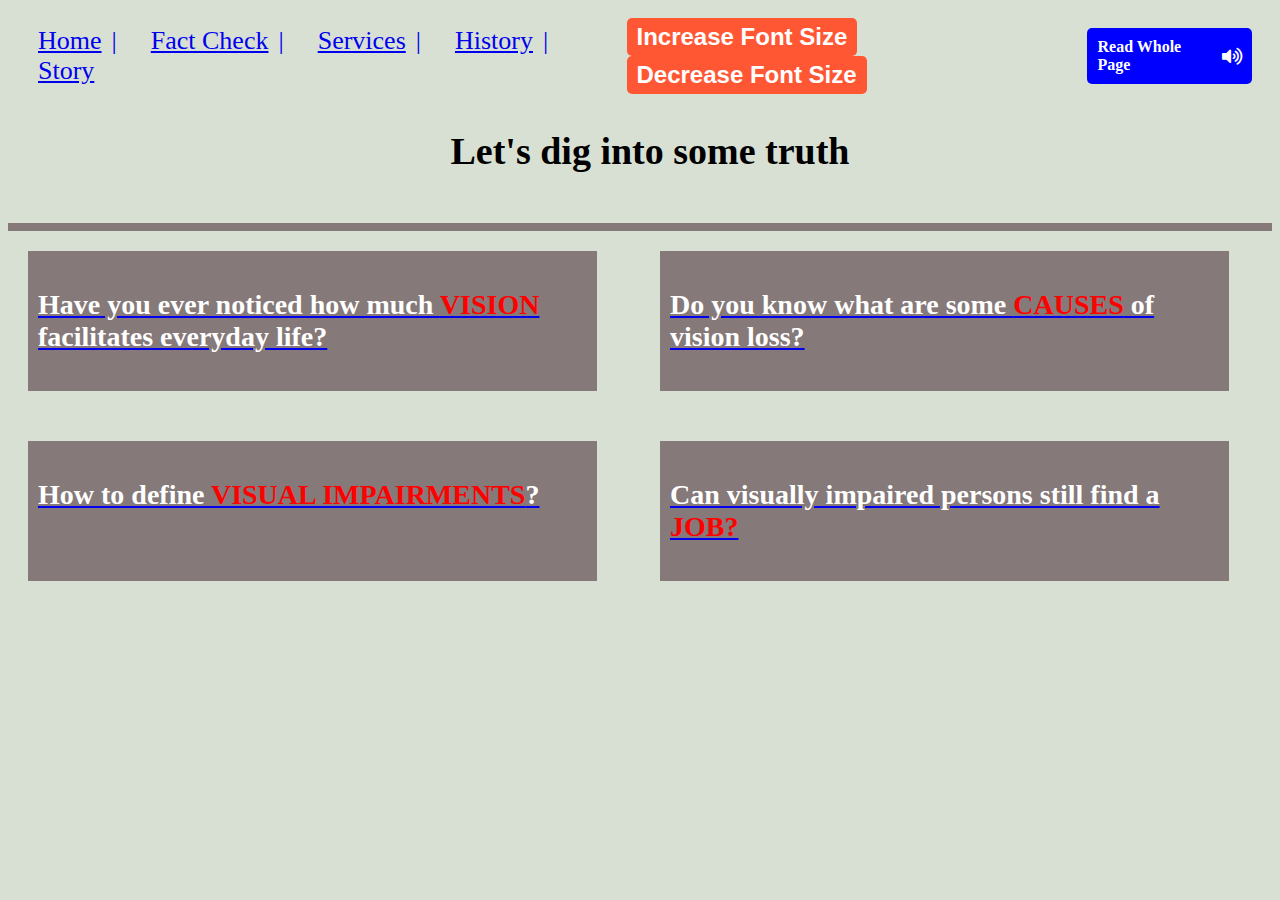
<file: Fact.html>
<!DOCTYPE html>
<head>
  <title>Fact Check</title>
  <link rel="stylesheet" href="Fact Page.css"/>
  <link rel="stylesheet" href="https://cdnjs.cloudflare.com/ajax/libs/font-awesome/5.15.4/css/all.min.css">
</head>
<body>
    <div id="header">
        <div id="menu">
          <a class="menuItem" href="Index.html">Home</a>
          <a class="menuItem" href="Fact.html">Fact Check</a>
          <a class="menuItem" href="Services.html">Services</a>
          <a class="menuItem" href="twinestory.html">History</a>
          <a class="menuItem" href="Story.html">Story</a>
        </div>
        <div id="fontControls">
        <input type="button" value="Increase Font Size" onclick="increaseSizeBy3px()">
        <input type="button" value="Decrease Font Size" onclick="decreaseSizeBy3px()">
        </div>
        <div id="readWholePage">
          <div id="speakerBox">
              <span id="readWholePageText">Read Whole Page</span>
              <i id="speakerIcon" class="fas fa-volume-up"></i>
          </div>
      </div>
    </div>
  <h1 id="truth">Let's dig into some truth</h1>
  <hr>

  <div id="questions-container">
    <div class="question-box">
      <a href="FirstQuestion.html">
        <p>
          Have you ever noticed how much <span style="color: red;">VISION</span> facilitates everyday life?
        </p>
      </a>
    </div>
    <div class="question-box">
      <a href="SecondQuestion.html">
      <p>Do you know what are some <span style="color: red;">CAUSES</span> of vision loss?</p>
    </a>
    </div>
    <div class="question-box">
      <a href="ThirdQuestion.html">
      <p>How to define <span style="color: red;">VISUAL IMPAIRMENTS</span>?</p>
    </a>
    </div>
    <div class="question-box">
      <a href="FourthQuestion.html">
      <p>Can visually impaired persons still find a <span style="color: red;">JOB?</span></p>
    </a>
    </div>
  </div>

<script>
function increaseSizeBy3px() {
            console.log("Increasing font size by 3px...");
            changeFontSizeByAmount(3);
        }
        function decreaseSizeBy3px() {
            console.log("Decreasing font size by 3px...");
            changeFontSizeByAmount(-3);
        }   
        function changeFontSizeByAmount(amount) {
            console.log("Changing font size by", amount, "px...");
            var elements = document.querySelectorAll('p, h1, h2, h3, h4, h5, h6');
            elements.forEach(function(element) {
                var fontSize = window.getComputedStyle(element, null).getPropertyValue('font-size');
                var currentFontSize = parseInt(fontSize);
                element.style.fontSize = (currentFontSize + amount) + "px";
            });
        }
        document.getElementById("speakerIcon").addEventListener("click", function() {
    const audio = new Audio('First Question.mp3');
    audio.play();
});

window.addEventListener('scroll', function() {
            var scrollPosition = window.scrollY;
            if (scrollPosition > 100) {
                document.getElementById('backToTopButton').style.display = 'block';
            } else {
                document.getElementById('backToTopButton').style.display = 'none';
            }
        });
        document.getElementById('backToTopButton').addEventListener('click', function() {
            window.scrollTo({
                top: 0,
                behavior: 'smooth'
            });
        });
        
    </script>

    
</body>
</html>
</file>
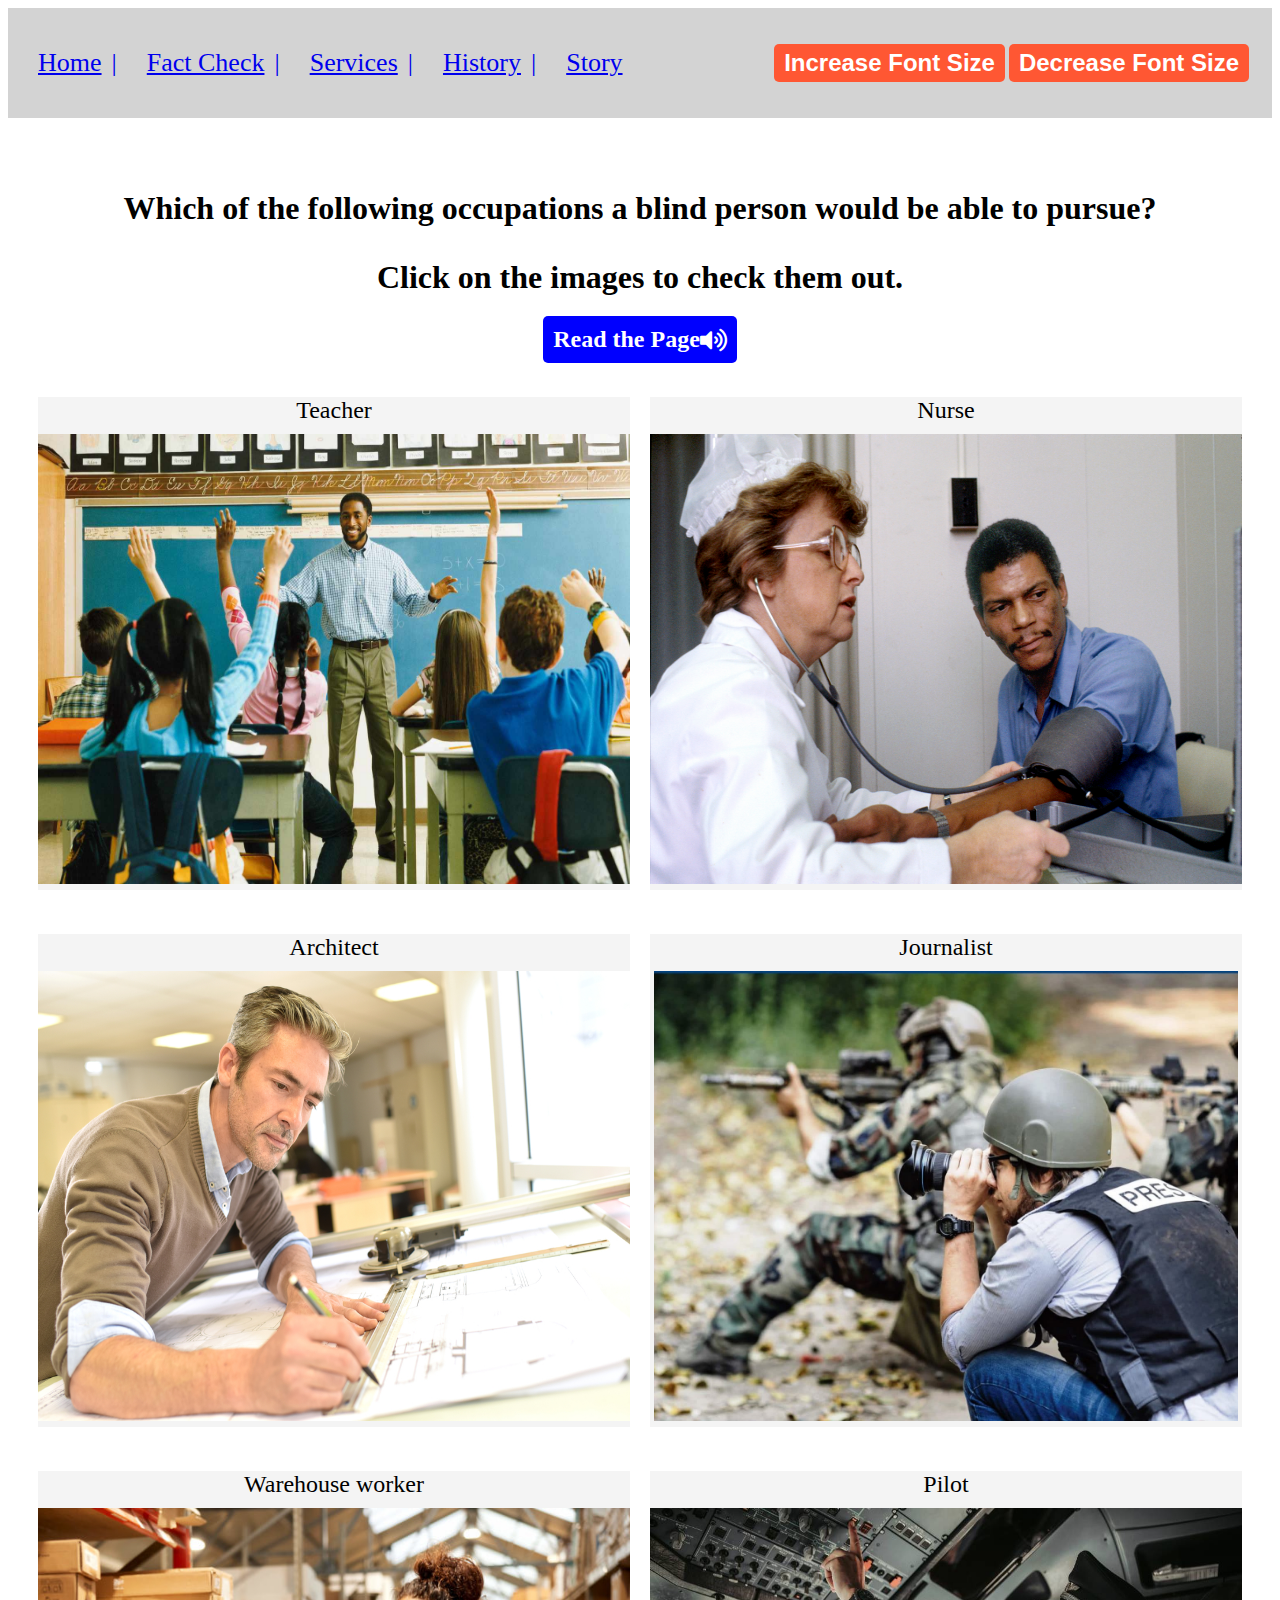
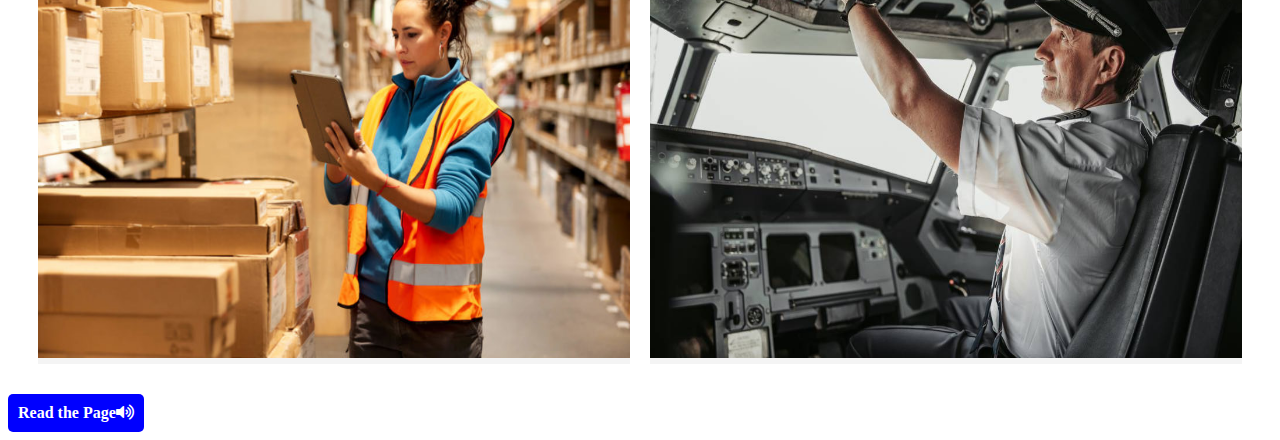
<file: FourthQuestion.html>
<!DOCTYPE html>
<head>
  <title>Fact Check</title>
  <link rel="stylesheet" href="FourthQuestion.css"/>
  <link rel="stylesheet" href="https://cdnjs.cloudflare.com/ajax/libs/font-awesome/5.15.4/css/all.min.css">
</head>
<body>
    <div id="header">
        <div id="menu">
          <a class="menuItem" href="Index.html">Home</a>
          <a class="menuItem" href="Fact.html">Fact Check</a>
          <a class="menuItem" href="Services.html">Services</a>
          <a class="menuItem" href="twinestory.html">History</a>
          <a class="menuItem" href="Story.html">Story</a>
        </div>
        <div id="fontControls">
        <input type="button" value="Increase Font Size" onclick="increaseSizeBy3px()">
        <input type="button" value="Decrease Font Size" onclick="decreaseSizeBy3px()">
        </div>
    </div>
  
    <a href="#top" id="backToTopButton">Back to Top</a>
    <script>
        window.addEventListener('scroll', function() {
            var scrollPosition = window.scrollY;
            if (scrollPosition > 100) {
                document.getElementById('backToTopButton').style.display = 'block';
            } else {
                document.getElementById('backToTopButton').style.display = 'none';
            }
        });
        document.getElementById('backToTopButton').addEventListener('click', function() {
            window.scrollTo({
                top: 0,
                behavior: 'smooth'
            });
        });
    </script>


  <div id="result" class="result-container">
    <p class="question">Which of the following occupations a blind person would be able to pursue?</p>
    <p class="question">Click on the images to check them out.</p>
    <div id="speakerBox1" class="speakerBox" onclick="playAudio('occupation1.mp3')">
      <span class="readWholePageText">Read the Page</span>
      <i id="speakerIcon1" class="fas fa-volume-up"></i>
    </div>
    <div class="result">
      <div class="answer" onclick="changeImage(this)">
        <div class="answer-content">
          <p class="medium">Teacher</p>
          <img src="teacher.jpg" alt="Teacher" data-original-src="teacher.jpg" data-new-src="blind teacher.jpg" data-current-src="teacher.jpg">
        </div>
        <div class="details hidden">
          <p class="small">It's no wonder then that many students consider teaching as a career. Many blind students think about this, too. But they may also wonder how a blind person could do the job. The National Association of Blind Educators, a division of the National Federation of the Blind, is an organization of blind teachers. These teachers share information with each other. They also try to help young blind people who are considering a career in education. The following article, reprinted from the Spring/Summer, 1993 issue of The Blind Educator, a publication of the National Association of Blind Educators, answers many of the questions sighted and blind people commonly ask about how blind teachers can do their job.</p>
         </div>
       </div>
        <div class="answer" onclick="changeImage(this)">
          <div class="answer-content">
            <p class="medium">Nurse</p>
            <img src="Nurse.jpg" alt="Nurse" data-original-src="Nurse.jpg" data-new-src="blind nurse.jpg" data-current-src="Nurse.jpg">
          </div>
          <div class="details hidden">
            <p>Absolutely, you can be a nurse if you have a visual disability. The ADA Amendments specify that mitigating measures or devices such as special eye wear cannot be considered in determining whether a person has an impairment that substantially limits a major life activity (the criterion for protection under the ADA).</p>
          </div>
        </div>
        <div class="answer" onclick="changeImage(this)">
          <div class="answer-content">
            <p class="medium">Architect</p>
            <img src="architect.jpg" alt="Architect" data-original-src="architect.jpg" data-new-src="blind architect.jpg" data-current-src="architect.jpg">
          </div>
          <div class="details hidden">
            <p>Chris Downey is an architect who designs buildings with acoustics and accessibility in mind. When Chris lost his vision suddenly 10 years ago due to a brain tumor, he stayed in his field and applied his new sense of space to his designs.</p>
            <a href="https://www.perkins.org/resource/chris-downey-blind-architect/" target="_blank" class="read-more">Read More</a>
          </div>
        </div>
        <div class="answer" onclick="changeImage(this)">
          <div class="answer-content">
            <p class="medium">Journalist</p>
            <img src="Journalist.jpg" alt="Journalist" data-original-src="Journalist.jpg" data-new-src="blind journalist.jpg" data-current-src="Journalist.jpg">
          </div>
          <div class="details hidden">
            <p>Gary O'Donoghue is a British journalist, currently working for BBC News in Washington, D.C. as one of their North America political correspondents. He is one of the most prominent blind correspondents in British media.</p>
            <a href="https://nfb.org/sites/default/files/images/nfb/publications/fr/fr35/4/fr350410.htm" target="_blank" class="read-more">Read More</a>
            <a href="https://www.perkins.org/resource/its-my-job-podcast-21-gary-odonoghue/" target="_blank" class="read-more">Listen More</a>
          </div>
        </div>
        <div class="answer" onclick="changeImage(this)">
          <div class="answer-content">
            <p class="medium">Warehouse worker</p>
            <img src="warehouse worker.jpg" alt="warehouse worker" data-original-src="warehouse worker.jpg" data-new-src="blind worker.jpg" data-current-src="warehouse worker.jpg">
          </div>
          <div class="details hidden">
            <p>There's like over a hundred blind people working in just in New York at those Amazon warehouses now. This would have been deemed impossible a decade ago! Click here to listen to Khadija Bari, the director of Visions' workforce development department:</p>
            <audio controls>
              <source src="Amazon Warehouse.MP3" type="audio/mpeg">
            </audio>
            <audio controls>
              <source src="Amazon Warehouse2.MP3" type="audio/mpeg">
            </audio>
            <a href="https://nfb.org/about-us/press-room/amazon-make-more-employment-opportunities-available-blind" target="_blank" class="read-more">Read More</a>
          </div>
        </div>
        <div class="answer" onclick="changeImage(this)">
          <div class="answer-content">
            <p class="medium">Pilot</p>
            <img src="pilot.jpg" alt="Pilot" data-original-src="pilot.jpg" data-new-src="AI Pilot.png" data-current-src="pilot.jpg">
          </div>
          <div class="details hidden">
            <p>It is impossible for blind people to be a pilot now. However, with AI-powered assistance technology, it may come true in another ten years.</p>
          </div>
        </div>
      </div>
      </div>
    
      <div id="congratulations" class="hidden">
        <p>Congratulations! Thank you for your participation. Let's move to the <a href="Story.html">next step</a>.</p>
      </div>

      <div id="speakerBox2" class="speakerBox" onclick="playAudio('occupation2.mp3')">
        <span class="readWholePageText">Read the Page</span>
        <i id="speakerIcon2" class="fas fa-volume-up"></i>
      </div>
      <script>
        function increaseSizeBy3px() {
          console.log("Increasing font size by 3px...");
          changeFontSizeByAmount(3);
        }
        
        function decreaseSizeBy3px() {
          console.log("Decreasing font size by 3px...");
          changeFontSizeByAmount(-3);
        }   
        
        function changeFontSizeByAmount(amount) {
          console.log("Changing font size by", amount, "px...");
          var elements = document.querySelectorAll('p, h1, h2, h3, h4, h5, h6');
          elements.forEach(function(element) {
            var fontSize = window.getComputedStyle(element, null).getPropertyValue('font-size');
            var currentFontSize = parseInt(fontSize);
            element.style.fontSize = (currentFontSize + amount) + "px";
          });
        }
      
        function playAudio(audioFile) {
        const audio = new Audio(audioFile);
        audio.play();
        }


        function changeImage(answer) {
      var image = answer.querySelector('img');
      var details = answer.querySelector('.details');

      var originalSrc = image.dataset.originalSrc;
      var newSrc = image.dataset.newSrc;
      var currentSrc = image.dataset.currentSrc;

      if (currentSrc === originalSrc) {
        image.src = newSrc;
        image.dataset.currentSrc = newSrc;
      } else {
        image.src = originalSrc;
        image.dataset.currentSrc = originalSrc;
      }

      details.classList.toggle('hidden');
        }
        
        const lastAnswer = document.querySelector('.answer:last-child'); 

lastAnswer.addEventListener('click', function() {
  showCongratulations();
});

function showCongratulations() {
  document.getElementById('congratulations').classList.remove('hidden');
}

      </script>
    </body>
    </html>
</file>
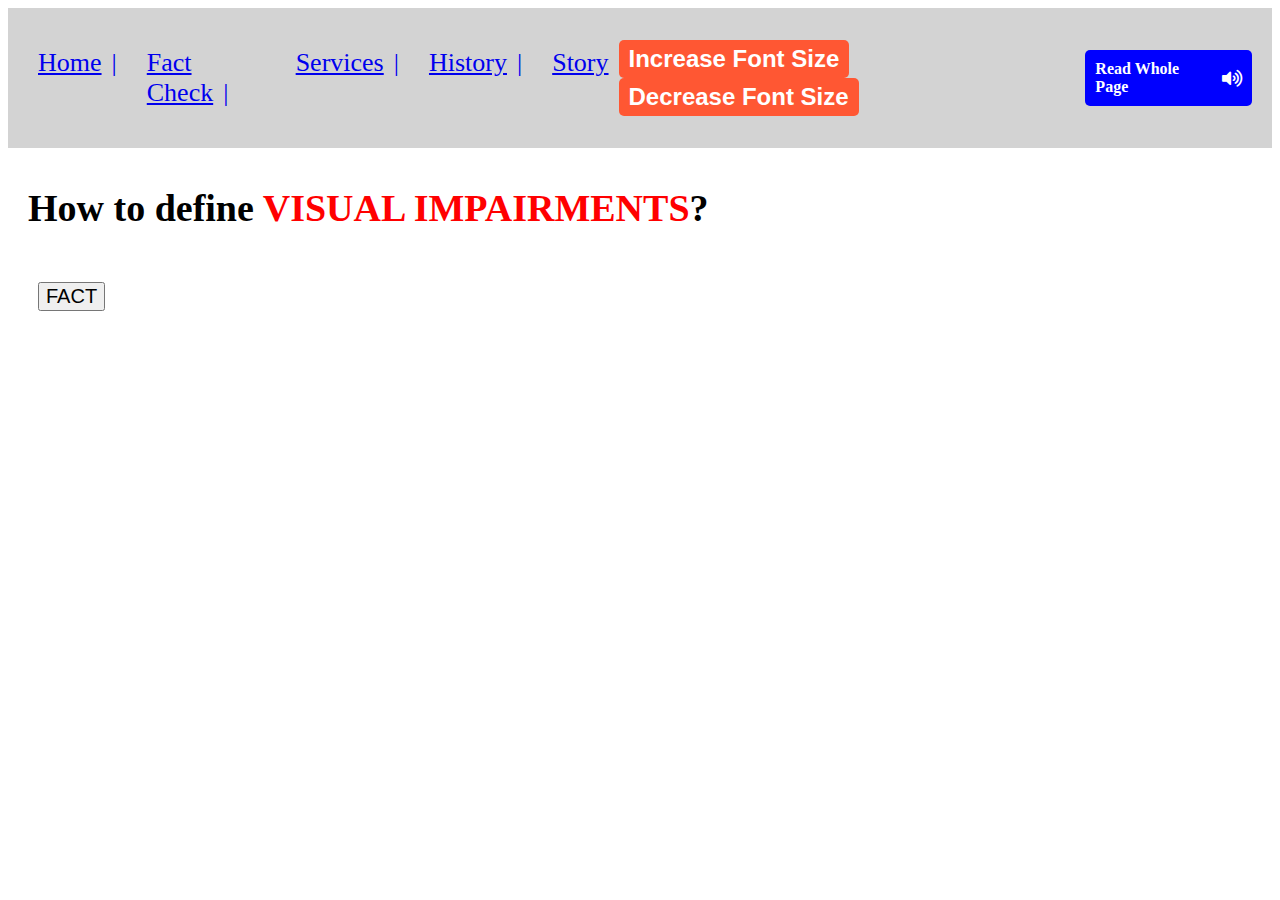
<file: ThirdQuestion.html>
<!DOCTYPE html>
<head>
  <title>Fact Check</title>
  <link rel="stylesheet" href="ThirdQuestion.css"/>
  <link rel="stylesheet" href="https://cdnjs.cloudflare.com/ajax/libs/font-awesome/5.15.4/css/all.min.css">
</head>
<body>
    <div id="header">
        <div id="menu">
          <a class="menuItem" href="Index.html">Home</a>
          <a class="menuItem" href="Fact.html">Fact Check</a>
          <a class="menuItem" href="Services.html">Services</a>
          <a class="menuItem" href="twinestory.html">History</a>
          <a class="menuItem" href="Story.html">Story</a>
        </div>
        <div id="fontControls">
        <input type="button" value="Increase Font Size" onclick="increaseSizeBy3px()">
        <input type="button" value="Decrease Font Size" onclick="decreaseSizeBy3px()">
        </div>
        <div id="readWholePage">
          <div id="speakerBox">
          <span id="readWholePageText">Read Whole Page</span>
          <i id="speakerIcon" class="fas fa-volume-up"></i>
      </div>
      </div>
    </div>

<div id="ThirdSentenceContainer">
    <p id="causes">How to define <span style="color: red;">VISUAL IMPAIRMENTS</span>?
    <p><button id="factButton3">FACT</button></p>
</div>

<div id="contentWrapper">
    <div id="nextParagraph" style="display: none;">
        <h1 id="Definition">Let's start with some Definition:</h1>
        <button id="audioButton">Click here for audio</button>    
        <p><span class="big-bold">Visual acuity (VA)</span> is a measure of the ability of the eye to distinguish shapes and the details of objects at a given distance.</p>
        <p>In 1862, a Dutch Ophthalmologist, Dr. Hermann Snellen, devised this eye chart. He determined that there was a relationship between the sizes of certain letters viewed at certain distances.</p>
        <div id="contentContainer">
        <img id="Snellen Chart" src="visual-acuity.jpg" alt="Snellen Chart" width="50%">
        <div>
        <button id="audioButton2">Click here for audio</button>    
        <p>The Snellen fractions, 20/20, 20/30, etc., are measures of sharpness of sight. They relate to the ability to identify small letters with high contrast at a specified distance.</p>
        <p>In the Snellen fraction 20/20, the first number represents the test distance, 20 feet. The second number represents the distance that the average eye can see the letters on a certain line of the eye chart. So, 20/20 means that the eye being tested can read a certain size letter when it is 20 feet away.</p>
        <p>If a patient sees 20/200, the smallest letter that they can see at 20 feet could be seen by a normal eye at 200 feet.</p>
    </div>
    </div>
  </div>
</div>

<a href="#top" id="backToTopButton">Back to Top</a>
    <script>
        window.addEventListener('scroll', function() {
            var scrollPosition = window.scrollY;
            if (scrollPosition > 100) {
                document.getElementById('backToTopButton').style.display = 'block';
            } else {
                document.getElementById('backToTopButton').style.display = 'none';
            }
        });
        document.getElementById('backToTopButton').addEventListener('click', function() {
            window.scrollTo({
                top: 0,
                behavior: 'smooth'
            });
        });
    </script>
    
<div id="nextParagraph" style="display: none;"></div>

<script>

  function increaseSizeBy3px() {
            console.log("Increasing font size by 3px...");
            changeFontSizeByAmount(3);
        }
        function decreaseSizeBy3px() {
            console.log("Decreasing font size by 3px...");
            changeFontSizeByAmount(-3);
        }   
        function changeFontSizeByAmount(amount) {
            console.log("Changing font size by", amount, "px...");
            var elements = document.querySelectorAll('p, h1, h2, h3, h4, h5, h6');
            elements.forEach(function(element) {
                var fontSize = window.getComputedStyle(element, null).getPropertyValue('font-size');
                var currentFontSize = parseInt(fontSize);
                element.style.fontSize = (currentFontSize + amount) + "px";
            });
        }

        document.getElementById("factButton3").addEventListener("click", function() {
        const targetElement = document.getElementById("nextParagraph");
        targetElement.style.display = "block";
        createCausesList(); 
      });

      document.getElementById("audioButton").addEventListener("click", function() {
      const audio = new Audio('legally blind def.MP3');
      audio.play();
    });
    document.getElementById("audioButton2").addEventListener("click", function() {
      const audio = new Audio('legally blind.MP3');
      audio.play();
    });
    document.getElementById("speakerIcon").addEventListener("click", function() {
    const audio = new Audio('define.mp3');
    audio.play();
});
</script>
</body>
</html>
</file>
<file: Fact Page.css>
body {
  background-color: #d8e0d3;
}

#header {
    display: flex;
    justify-content: space-between;
    align-items: center;
    background-color: #d8e0d3;
    padding: 10px 20px;
  }
  
  #readWholePage {
    display: flex;
    justify-content: flex-end; 
  }
  
  #speakerBox {
    display: inline-flex; 
    align-items: center; 
    padding: 10px;
    background-color: blue;
    color: white;
    border-radius: 5px;
    cursor: pointer; 
    font-weight: bold;
  }
  
  #speakerBox:hover {
    background-color: darkblue; 
  }
  
  #readWholePageText {
    margin-right: 10px;
  }
  
  #speakerIcon {
    font-size: 18px;
    transition: transform 0.3s ease;
  }
  
  #speakerIcon:hover {
    transform: scale(1.2); 
  }
  .menuItem {
    margin: 0 10px; 
    font-size: 26px; 
    margin-top: 30px;
    margin-bottom: 30px;
  }
  
  .menuItem:not(:last-child)::after {
    content: "|";
    margin-left: 10px; 
    margin-right: 10px; 
  }


  #fontControls {
    margin-right: 3px;
  }

#fontControls input[type="button"] {
    font-size: 24px;
    padding: 5px 10px; 
    margin:0;
    background-color: #ff5733;
    color: white;
    border: none;
    border-radius: 5px;
    font-weight: bold;
}

#header input[type="button"]:hover {
    background-color: #ff8c66;
    color: white;
    cursor:pointer;
}

hr {
  border: none; 
  border-bottom: 8px solid #857979; 
  margin: 20px 0; 
}

#truth {
  text-align: left;
  margin-right: auto;
  margin-left: 20px;
  font-size: 38px; 
  margin-bottom: 50px; 
  font-weight: bold;
  text-align: center;
}


#questions-container {
  display: flex;
  flex-wrap: wrap; 
  justify-content: space-between; 
}

.question-box {
  width: 45%; 
  background-color: #857979; 
  padding: 10px;
  box-sizing: border-box; 
  text-align: left;
  margin-right: auto;
  margin-left: 20px;
  font-size: 28px; 
  margin-bottom: 50px; 
  font-weight: bold;
}

.question-box p {
  color: white;
}

@media only screen and (max-width: 768px) {
  .question-box {
    width: 100%; 
  }
}

.question-box:hover {
  background-color: #e0e0e0; 
  cursor: pointer; 
}

#backToTopButton {
  display: none; 
  position: fixed; 
  bottom: 20px; 
  right: 20px; 
  background-color: #007bff; 
  color: white; 
  padding: 10px 20px; 
  border: none; 
  border-radius: 5px; 
  text-decoration: none; 
}

#backToTopButton:hover {
  background-color: #0056b3; 
}
</file>
<file: FourthQuestion.css>
#header {
  display: flex;
  justify-content: space-between;
  align-items: center;
  background-color: lightgrey;
  padding: 10px 20px;
}

#readWholePage1 {
  position: fixed;
  top: 20px; 
  left: 20px; 
}

#speakerBox1 {
  display: inline-flex;
  align-items: center;
  padding: 10px;
  background-color: blue;
  color: white;
  border-radius: 5px;
  cursor: pointer;
  font-weight: bold;
}

#speakerBox1:hover {
  background-color: darkblue;
}

#readWholePageText1 {
  margin-right: 20px;
}

.speakerIcon1 {
    font-size: 18px;
    transition: transform 0.3s ease;
}

.speakerIcon1:hover {
    transform: scale(1.2);
}


#readWholePage2 {
  position: absolute;
  top: 20px; 
  right: 20px; 
}

#speakerBox2 {
  display: inline-flex;
  padding: 10px;
  background-color: blue;
  color: white;
  border-radius: 5px;
  cursor: pointer;
  font-weight: bold;
}

#speakerBox2:hover {
  background-color: darkblue;
}

.readWholePageText2 {
  margin-right: 20px;
  margin-left: 20px;
}

.speakerIcon2 {
  font-size: 18px;
  transition: transform 0.3s ease;
  margin-left:20px;
}

.speakerIcon2:hover {
  transform: scale(1.2);
}

#menu {
  display: flex;
}

.menuItem {
  margin: 0 10px;
  font-size: 26px;
  margin-top: 30px;
  margin-bottom: 30px;
}

.menuItem:not(:last-child)::after {
  content: "|";
  margin-left: 10px;
  margin-right: 10px;
}

#fontControls {
  margin-right: 3px;
}

#fontControls input[type="button"] {
  font-size: 24px;
  padding: 5px 10px; 
  margin:0;
  background-color: #ff5733;
  color: white;
  border: none;
  border-radius: 5px;
  font-weight: bold;
}

#header input[type="button"]:hover {
  background-color: #ff8c66;
  color: white;
  cursor:pointer;
}

.result-container {
  padding: 20px;
  margin-top: 20px;
  font-size: 24px; 
  text-align: center;
}

.question {
  font-size: 32px; 
  margin-bottom: 20px; 
  font-weight: bold;
}

.result {
  display: flex;
  flex-wrap: wrap;
}

.answer {
  width: 50%;
  padding: 10px;
  box-sizing: border-box;
}

.answer-content {
  text-align: center;
  background-color: #f4f4f4;
}

.answer p {
  font-size: 24px; 
  margin-bottom: 10px;
}

.answer img {
  max-width: 100%;
  height: 450px;
}

.details {
  flex: 1;
}

.hidden {
  display: none;
}

.small {
  font-size: 14px; 
}

#congratulations {
  font-size: 48px; 
  color: #ff0000; 
  text-align: center; 
  margin-top: 30px; 
  font-weight: bold; 
  text-transform: uppercase; 
}

#congratulations a {
  color: #0000ff; 
  text-decoration: none; 
  border-bottom: 2px solid #0000ff; 
}

#congratulations a:hover {
  background-color: #0000ff; 
  color: #ffffff; 
}

#backToTopButton {
  display: none; 
  position: fixed; 
  bottom: 20px; 
  right: 20px; 
  background-color: #007bff; 
  color: white; 
  padding: 10px 20px; 
  border: none; 
  border-radius: 5px; 
  text-decoration: none; 
}

#backToTopButton:hover {
  background-color: #0056b3; 
}
</file>
<file: ThirdQuestion.css>
#header {
    display: flex;
    justify-content: space-between;
    align-items: center;
    background-color: lightgray;
    padding: 10px 20px;
  }
  
  #readWholePage {
    display: flex;
    justify-content: flex-end; 
  }
  
  #speakerBox {
    display: inline-flex; 
    align-items: center; 
    padding: 10px;
    background-color: blue;
    color: white;
    border-radius: 5px;
    cursor: pointer; 
    font-weight: bold;
  }
  
  #speakerBox:hover {
    background-color: darkblue; 
  }
  
  #readWholePageText {
    margin-right: 10px;
  }
  
  #speakerIcon {
    font-size: 18px;
    transition: transform 0.3s ease;
  }
  
  #speakerIcon:hover {
    transform: scale(1.2); 
  }

  #menu {
    display: flex;
  }
  
  .menuItem {
    margin: 0 10px;
    font-size: 26px;
    margin-top: 30px;
    margin-bottom: 30px;
  }
  
  .menuItem:not(:last-child)::after {
    content: "|";
    margin-left: 10px;
    margin-right: 10px;
  }

#fontControls {
    margin-right: 3px;
  }

#fontControls input[type="button"] {
    font-size: 24px;
    padding: 5px 10px; 
    margin:0;
    background-color: #ff5733;
    color: white;
    border: none;
    border-radius: 5px;
    font-weight: bold;
}

#header input[type="button"]:hover {
    background-color: #ff8c66;
    color: white;
    cursor:pointer;
}

#factButton3 {
  margin-left: 10px;
  font-size: 20px;
}
#ThirdSentenceContainer {
    margin-left: 20px; 
    font-size: 38px;
    font-weight: bold;
}


.big-bold {
    font-size: 24px;
    font-weight: bold;
  }

#contentWrapper {
    margin-left: 20px;
    margin-right: 20px;
    font-size:20px
}

#contentContainer {
    display: flex; 
    align-items: flex-start; 
  }

#contentContainer p {
    margin-left: 20px; 
  }

#SnellenChart {
    width: 50%; 
  }

  #audioButton, #audioButton2 {
    margin-left: 10px; 
    padding: 10px 20px; 
    font-weight: bold; 
    font-size: 24px;
    background-color: #ff5733;
    color: white;
    border: none; 
    border-radius: 10px; 
    cursor: pointer;
  }

  #audioButton:hover {
    background-color: #ff8c66; 
  }

  #backToTopButton {
    display: none; 
    position: fixed; 
    bottom: 20px; 
    right: 20px; 
    background-color: #007bff; 
    color: white; 
    padding: 10px 20px; 
    border: none; 
    border-radius: 5px; 
    text-decoration: none; 
  }
  
  #backToTopButton:hover {
    background-color: #0056b3; 
  }
</file>
